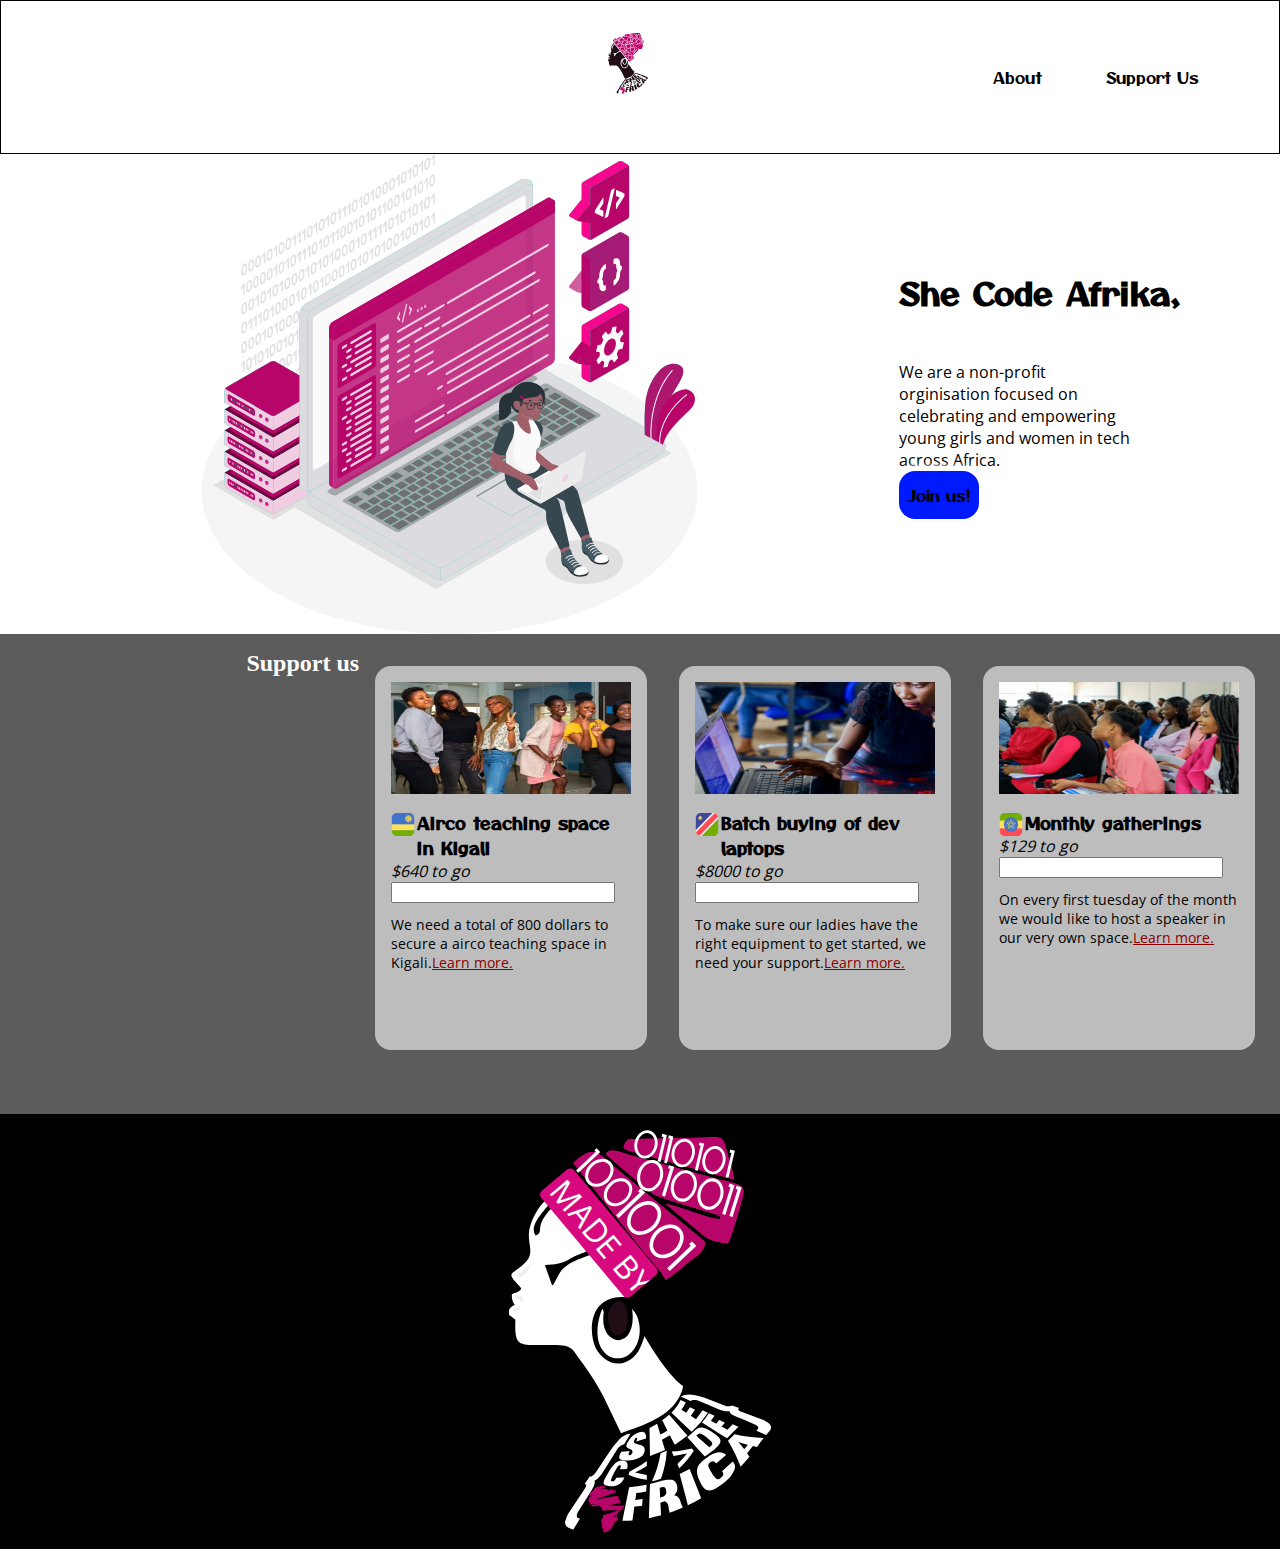
<file: index.html>
<html lang="en"><head>
    <meta charset="UTF-8">
    <meta http-equiv="X-UA-Compatible" content="IE=edge">
    <title>Home</title>
    <meta name="viewport" content="width-device, initial-scale=1">
    <link rel="stylesheet" href="css/home.css">
    <link rel="stylesheet" href="css/main.css">

    <link rel="img" href="images/logo.svg">

</head>

<body>
<header>
    <nav>
        <a href="#" class="nav-logo"><img src="images/logo.svg" alt=""></a>

        <ul class="nav-links">
            <li><a href="pages/about.html">About</a>
            </li>
            <li><a href="pages/support-us.html">Support Us</a>
            </li>
        </ul>
    </nav>
</header>

    <main>
        <section class="code-afrika">
            <div class="code-afrika_img">
                <img src="images/homepage.svg" alt="">
            </div>
            <div class="code-afrika_text">
                <h1>She Code Afrika, <span>women in Tech</span>
                </h1>

                <p>We are a non-profit orginisation focused on
                    celebrating and empowering young girls and
                    women in tech across Africa.
                </p>

                <button class="join">Join us!</button>
            </div>
        </section>

        <section class="support_us">
            <div class="block_info">
                <h2 class="support_title">Support us
                </h2>

                <article class="block_article">
                    <img src="images/group-of-people.jpg" alt="">

                    <div class="block_section">
                        <div class="img_icon">
                            <img src="images/rwanda.svg" alt="">
                        </div>
                        <div class="title_block">
                            <h3>Airco teaching space in Kigali
                            </h3>
                        </div>
                    </div>

                    <i>$640 to go</i>
                    <div class="progress_bar"><input type="bar"></div>
                    <p>We need a total of 800 dollars to secure a airco teaching space in Kigali.<a class="lees" href="#">Learn more.</a>
                    </p>
                </article>

                <article class="block_article">
                    <img src="images/working-on-laptop.jpg" alt="">
                    <div class="block_section">
                        <div class="img_icon">
                            <img src="images/namibia.svg" alt="">
                        </div>
                        <div class="title_block">
                            <h3>Batch buying of dev laptops
                            </h3>
                        </div>

                    </div>
                    <i>$8000 to go</i>
                    <div class="progress_bar"><input type=""></div>

                    <p>To make sure our ladies have the right equipment to get started, we need your support.<a class="lees" href="#">Learn more.</a></p> 
                </article>

                <article class="block_article">
                    <img src="images/event.jpg" alt="Dat is een event">
                    <div class="block_section">
                        <div class="img_icon">
                            <img src="images/ethiopia.svg" alt="">
                        </div>
                        <div class="title_block">
                            <h3>Monthly gatherings
                            </h3>
                        </div>
                    </div>
                    <i>$129 to go </i>
                    <div class="progress_bar"><input type=""></div>
                    <p>On every first tuesday of the month we would like to host a speaker in our very own space.<a class="lees" href="#">Learn more.</a>
                    </p>

                </article>
            </div>

        </section>
    </main>

    <footer>
        <img src="images/inverted-logo.svg" alt="foto">
        <div class="footer-text">
            <p>Made by yours truly for Arteveldehogeschool
            </p>
        </div>
    </footer>


</body>
</html>
</file>
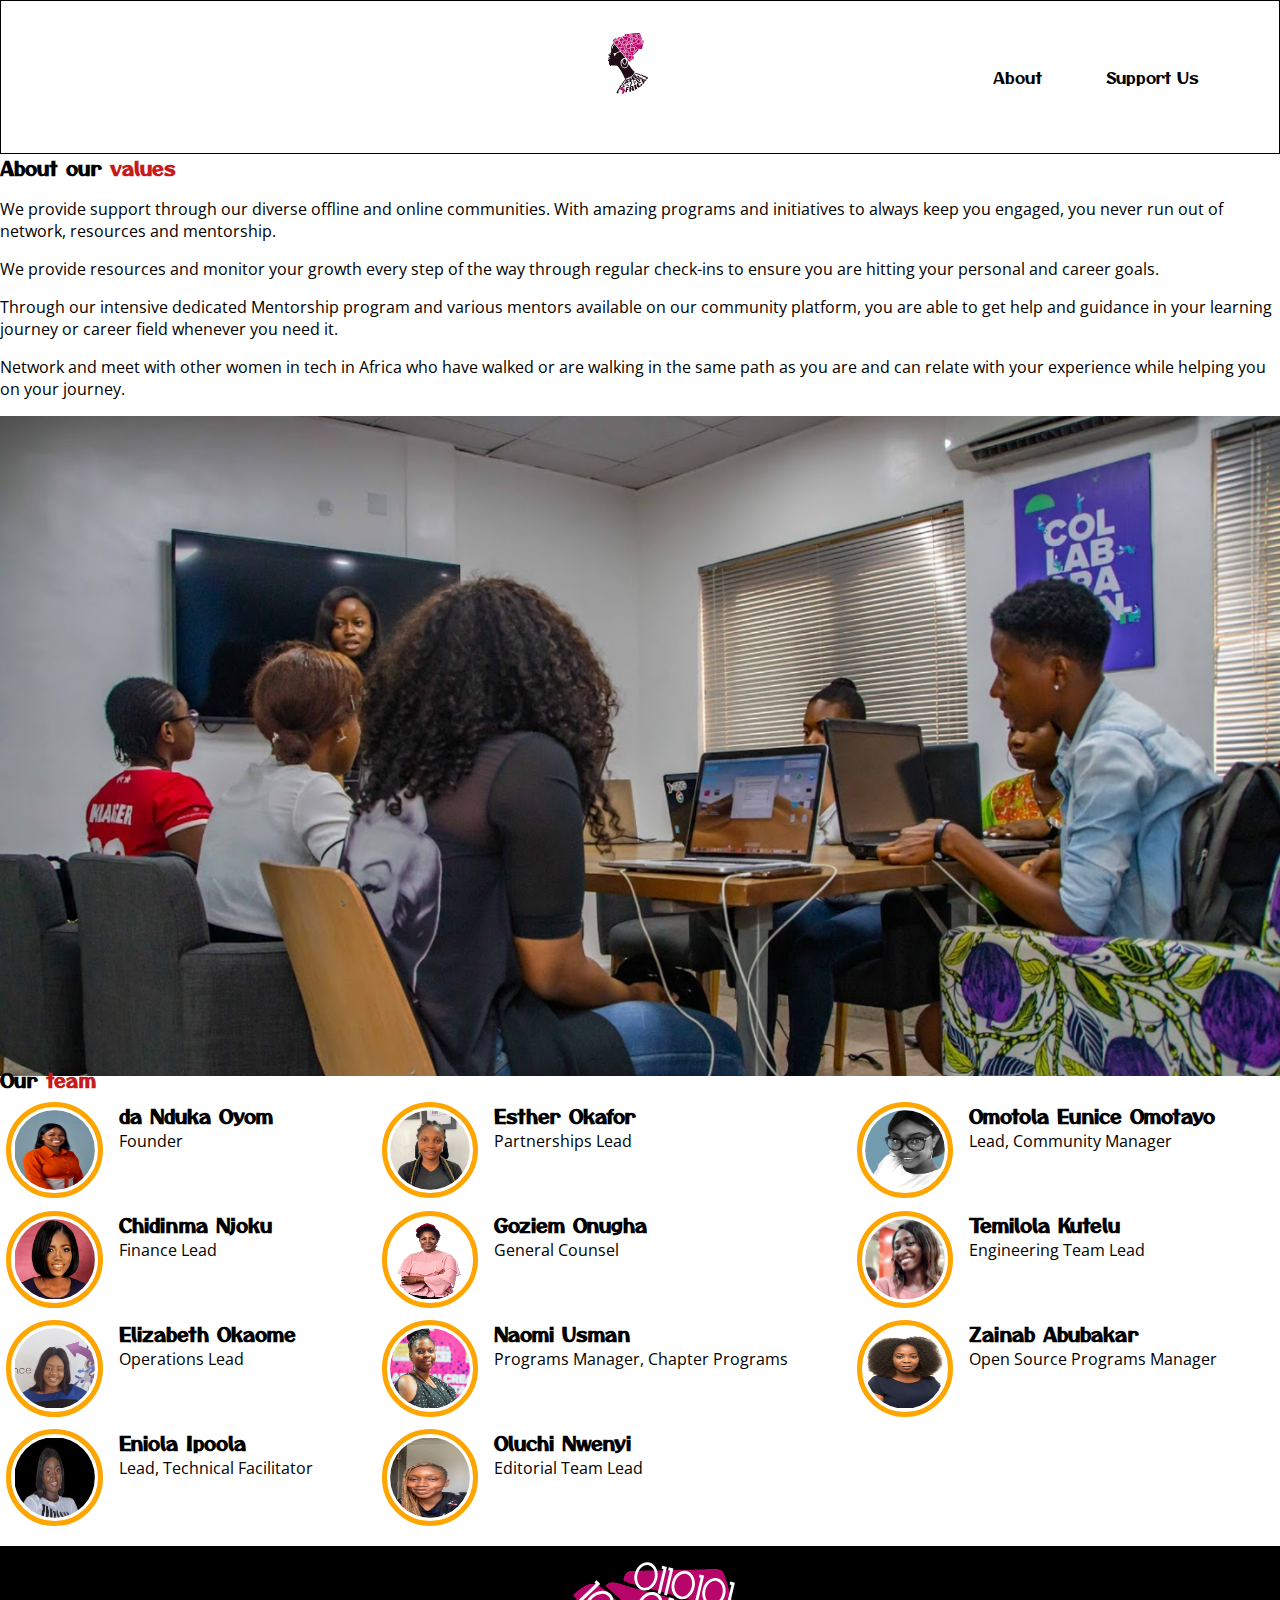
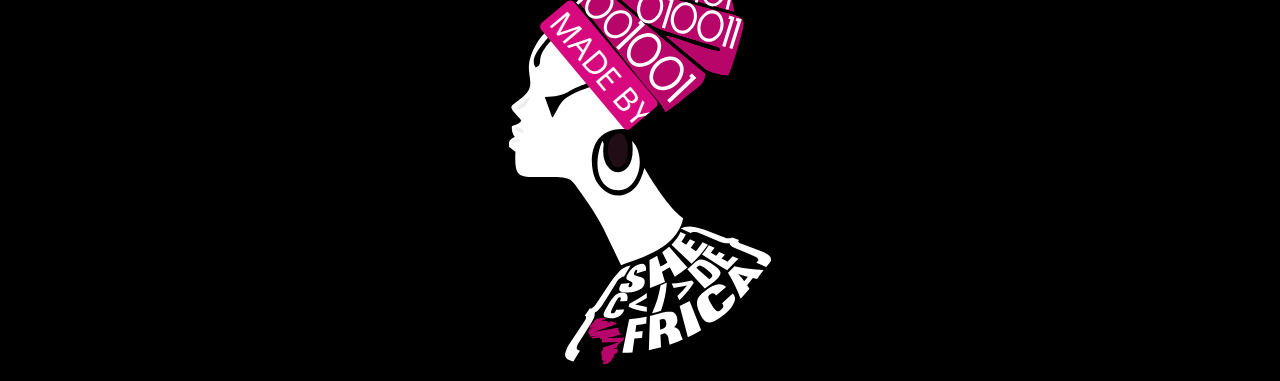
<file: pages/about.html>
<html lang="en"><head>
    <meta charset="UTF-8">
    <meta http-equiv="X-UA-Compatible" content="IE=edge">
    <meta name="viewport" content="width-device, initial-scale=1">
    <link rel="stylesheet" href="../css/about.css">
    <link rel="stylesheet" href="../css/main.css">
   
    
    <title>About</title>
</head>

<body>
    <header>
        <nav>
             <a href="../index.html" class="header_logo"><img src="../images/logo.svg " alt=""></a>
          <ul class="nav-links">
             <li class="active"><a href="about.html">About</a></li>
             <li><a href="support-us.html">Support Us</a></li>
          </ul>
        </nav>
    </header>

    <main>
        <section class="about">
            <h1>About our <span>values</span></h1>
            <p>We provide support through our diverse offline and online communities. With amazing programs and
                initiatives to always keep you engaged, you never run out of network, resources and mentorship.
            </p>
            <p>We provide resources and monitor your growth every step of the way through regular check-ins to ensure
                you are hitting your personal and career goals.
            </p>
             <p>Through our intensive dedicated Mentorship program and various mentors available on our community
                platform, you are able to get help and guidance in your learning journey or career field whenever you
                need it.
            </p>
            <p>Network and meet with other women in tech in Africa who have walked or are walking in the same path as
                you are and can relate with your experience while helping you on your journey.
            </p>


            <img src="../images/meeting-photo.png" alt="1">
        </section>

        <section class="team">
            <h2>Our <span>team</span>
            </h2>
            <div class="team_list">
                <div class="team-person">
                    <img src="../images/people/ada-nduka-oyom.jpg" alt="">
                    <div class="team_info">
                        <h2>da Nduka Oyom
                        </h2>    
                        <p>Founder
                        </p>

                    </div> 
                </div>
                <div class="team-person">
                    <img src="../images/people/chidinma-njoku.jpg" alt="">
                    <div class="team_info">
                        <h2>Chidinma Njoku
                        </h2>    
                        <p>Finance Lead
                        </p>

                    </div>
                </div>
                <div class="team-person">
                    <img src="../images/people/elizabeth-okaome.jpg" alt="">
                    <div class="team_info">
                        <h2>Elizabeth Okaome
                        </h2>    
                        <p>Operations Lead
                        </p>

                    </div>
                </div>
                <div class="team-person">
                    <img src="../images/people/eniola-ipoola.png" alt="">
                    <div class="team_info">
                        <h2>Eniola Ipoola
                        </h2>    
                        <p>Lead, Technical Facilitator
                        </p>

                    </div>
                </div>
                <div class="team-person">
                    <img src="../images/people/esther-okafor.jpg" alt="">
                    <div class="team_info">
                        <h2>Esther Okafor
                        </h2>    
                        <p>Partnerships Lead 
                        </p>

                    </div>
                </div>
                <div class="team-person">
                    <img src="../images/people/goziem-onugha.jpg" alt="">
                    <div class="team_info">
                        <h2>Goziem Onugha
                        </h2>    
                        <p>General Counsel
                        </p>

                    </div>
                </div>
                <div class="team-person">
                    <img src="../images/people/naomi-usman.jpg" alt="">
                    <div class="team_info">
                        <h2>Naomi Usman
                        </h2>    
                        <p>Programs Manager, Chapter Programs
                        </p>

                    </div>
                    
                </div>
                <div class="team-person">                    
                    <img src="../images/people/oluchi-nwenyi.jpg" alt="">
                    <div class="team_info">
                        <h2>Oluchi Nwenyi
                        </h2>    
                        <p>Editorial Team Lead
                        </p>

                    </div>

                </div>
                <div class="team-person">
                    <img src="../images/people/omotola-eunice-omotayo.png" alt="">
                    <div class="team_info">
                        <h2>Omotola Eunice Omotayo
                        </h2>    
                        <p>Lead, Community Manager
                        </p>

                    </div>
                </div>
                <div class="team-person">
                    <img src="../images/people/temilola-kutelu.jpg" alt="">
                    <div class="team_info">
                        <h2>Temilola Kutelu
                        </h2>    
                        <p>Engineering Team Lead
                        </p>

                    </div>
                </div>
                <div class="team-person">
                    <img src="../images/people/zainab-abubakar.jpg " alt="">
                    <div class="team_info">
                        <h2>Zainab Abubakar
                        
                        </h2>    
                        <p>Open Source Programs Manager
                        
                        </p>

                    </div>
                </div>
            </div>
        </section>
    </main>

    <footer>
        <img src="../images/inverted-logo.svg" alt="foto">
        <div class="footer-text">
            <p>Made by yours truly for Arteveldehogeschool
            
            </p>

        </div>
    </footer>


</body>
</html>
</file>
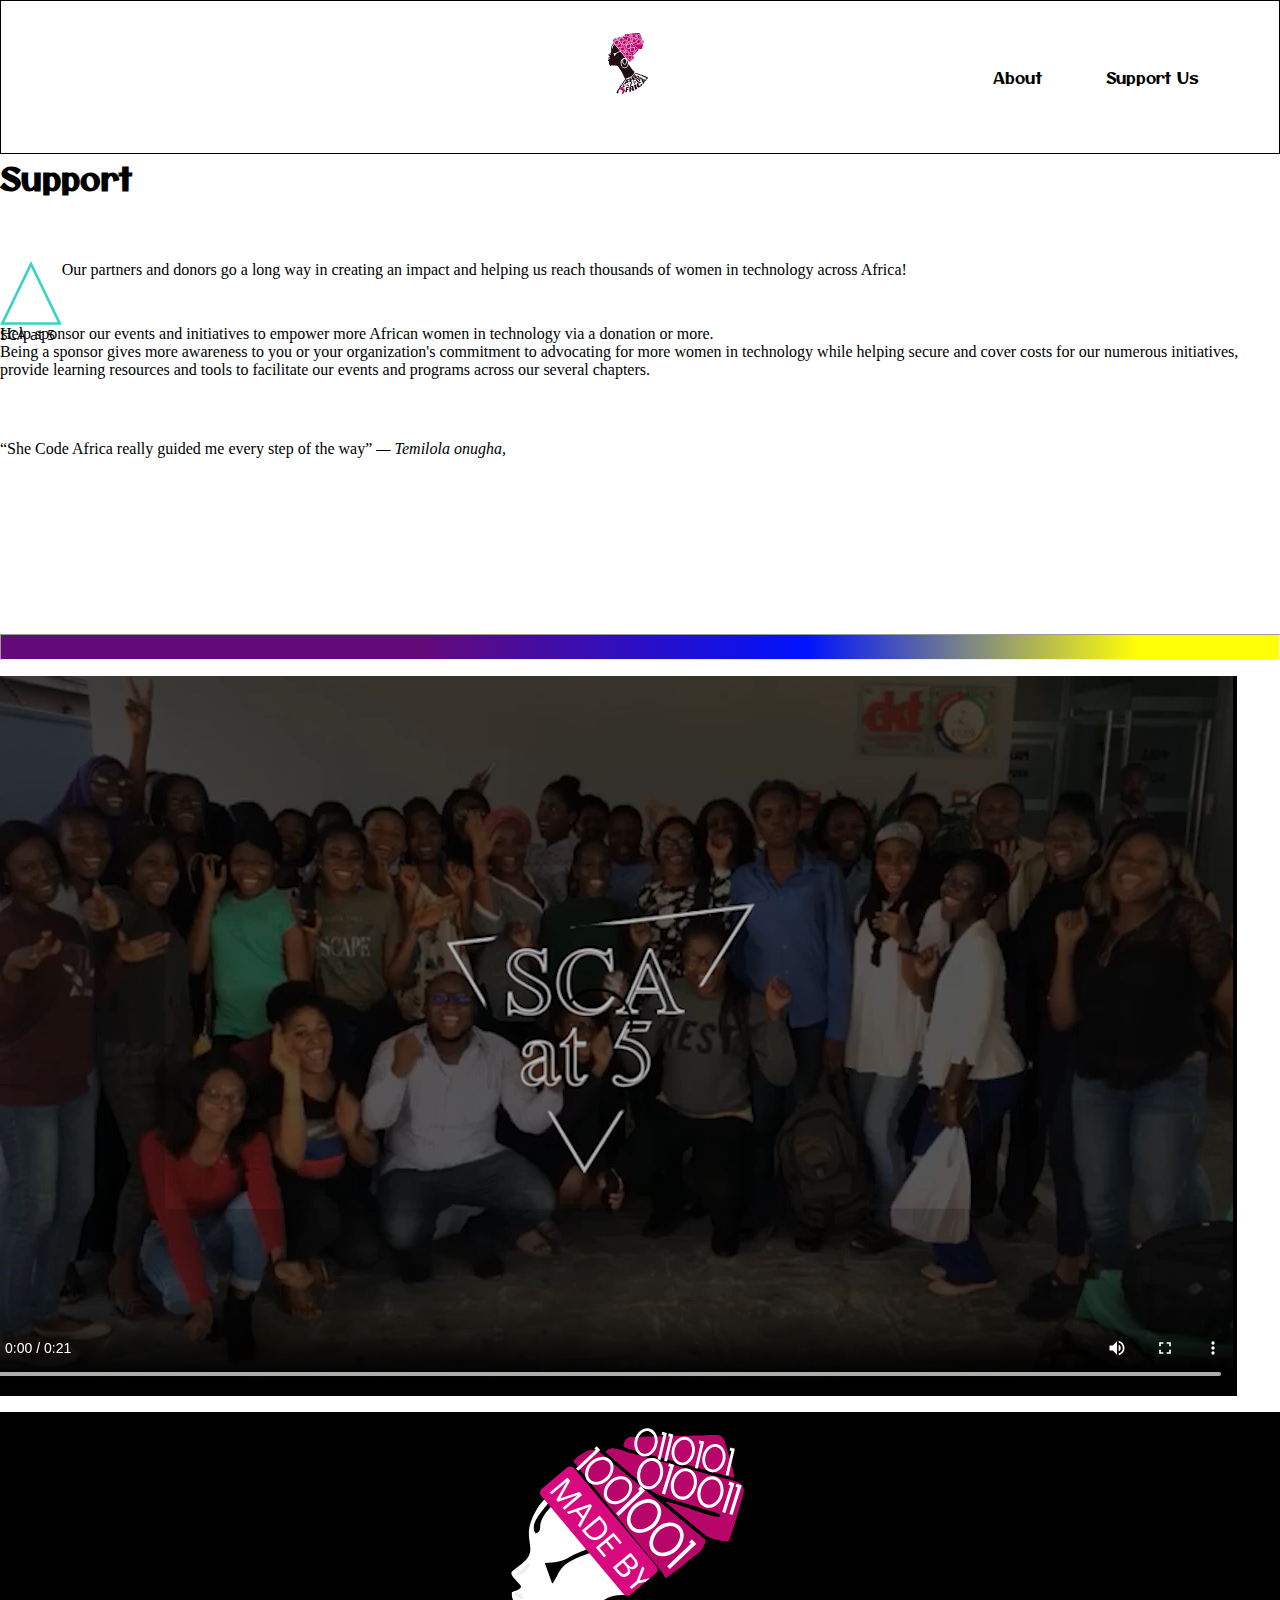
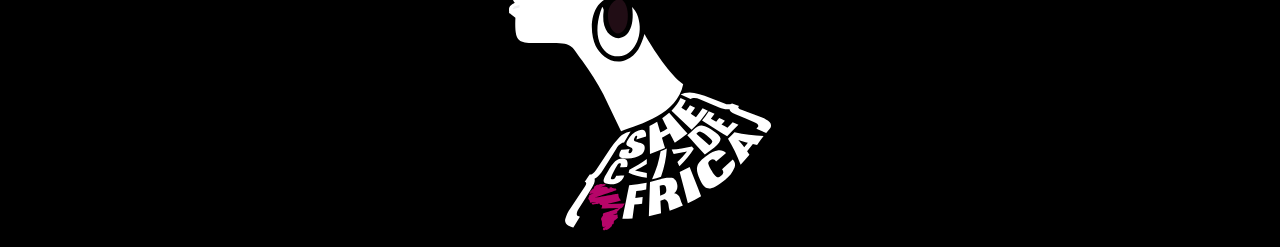
<file: pages/support-us.html>
<html lang="en"><head>
    <meta charset="UTF-8">
    <meta http-equiv="X-UA-Compatible" content="IE=edge">
    <meta name="viewport" content="width=device-width, initial-scale=1.0">
    <link rel="stylesheet" href="../css/main.css">
    <link rel="stylesheet" href="../css/support.css">
    <title>Support</title>
</head>

<body>
    <header>
        <nav>
            <a href="../index.html" class="header_logo"><img src="../images/logo.svg " alt=""></a>

             <ul class="nav-links">
             <li><a href="about.html">About</a></li>
             <li class="active"><a href="support-us.html">Support Us</a></li>
             </ul>
        </nav>     
    </header>

    <main>
        <section class="support">
            <h1>Support <span>us</span>
            </h1>

            <section class="support-text">
                <div class="support-logo">
                    <img src="../images/triangle.svg" alt="">
                    <p>SCA at 5</p>
                </div>
                <p>Our partners and donors go a long way in creating an impact and helping us reach thousands of women
                    in technology across Africa!
                </p>
                 <p>Help sponsor our events and initiatives to empower more African women in technology via a donation
                    or more.
                </p>
                 <p>Being a sponsor gives more awareness to you or your organization's commitment to advocating for more
                    women in technology while helping secure and cover costs for our numerous initiatives, provide
                    learning resources and tools to facilitate our events and programs across our several chapters.
                </p>
            </section>
            
            <blockquote class="support-block">
                <q>She Code Africa really guided me every step of the way</q>
                <cite> — Temilola onugha, <span>Summer Code Camp 2021</span></cite>
            </blockquote>
        </section>
        <hr> 
       
        

        <div class="video">
        <video src="../images/video.mp4" controls=""></video>
        </div>
       


    </main>

    <footer>
        <img src="../images/inverted-logo.svg" alt="foto">
        <div class="footer-text">
            <p>Made by yours truly for Arteveldehogeschool</p>
        </div>
    </footer>


</body>
</html>
</file>
<file: css/home.css>
main {
    background-color: rgb(255, 255, 255);
    
}

.code-afrika {
    background-color: rgb(255, 255, 255);
    height: 30rem;
    display: flex;
    
}
.code-afrika_img  img {
    height: 30rem;
} 

.code-afrika_img  {
    height: 30rem;
    width: 100%;
    
}

.code-afrika_text {
    display: flex;
    justify-content: center;
    flex-direction: column;
    font-family: sans-serif;
   
}
.code-afrika_text h1 {
    font-size: 2rem;
    font-family: "One";
}

.code-afrika_text h1 span {
    font-size: 2rem;
    font-family: "One";
    color: #fff;
}

.code-afrika_text p {
    font-size: 1rem;
    width: 15rem;
    font-family: "Open-sans";
}

.code-afrika_text button {
    font-size: 1rem;
    font-family: "One";
    background-color: rgb(0, 26, 255);
    border-radius: 1rem;
    width: 5rem;
    height: 3rem;
    border: none;
    cursor: pointer;
    box-shadow: 0px 0px 5px 5px rgb(255, 255, 255);
}

.code-afrika_text button:hover {
    font-size: 1.2rem;
    font-family: "One";
    background-color: rgb(0, 26, 255);
    border-radius: 8px 1rem 1rem 8px;
    width: 8rem;
    color: honeydew;
    height: 3rem;
    transition: 0.5s;
    box-shadow: 0px 0px 8px 8px gray;
}

.support_us {
    height: 30rem ;
    background-color: rgb(92, 92, 92);
    display: flex;

}

.block_info {
    margin-top: 1rem;
    display: flex;
    padding-left: 18%;
}

.support_title {
    font-size: 1.5rem;
    font-family:0n "Open-sans";
    color: #fffcfc;
    display: flex;
padding-left: 16px;
justify-content: left;

}

.block_article { 
    
    width: 15rem;
    height: 22rem;
    background-color: rgb(189, 189, 189);
    padding: 1rem;
    margin: 1rem;
    border-radius: 1rem;
    
}

.block_article img{
    width: 15rem;
    height: 7rem; 
}

.block_section {
    display: flex;
}

.block_section .img_icon{
    height: 1.1rem;
    width: 1.1rem;

}
.block_section .img_icon img{
    margin-top: 1.2rem;
    height: 1.4rem;
    width: 1.5rem;
}
.title_block {
    padding-left: 0.5rem; 
    font-family: "One";
    font-size: 0.9rem;
    margin-top: 1rem;
}

.block_article i {
    font-family: "Open-sans";
    font-size: 1rem;
    margin-top: 1rem;

}
.block_article input {
    width: 14rem;
}

.block_article p {
    font-family: "Open-sans";
    font-size: 0.9rem;
    margin-top: 5%;
}
.block_article a {
    font-family: "Open-sans";
    font-size: 0.9rem;
    color: darkred;
}
</file>
<file: css/main.css>
*{
  margin: 0;

}

@font-face {
    font-family: "One";
    src: url("../Fonts/OtomanopeeOne-Regular.ttf");
}


@font-face {
    font-family: "Open-sans";
    src: url("../Fonts/OpenSans/OpenSans-Regular.ttf");
}

body html 
{
    padding: 0;
    margin: 0;
    max-width: 100%;
}

header 
{
    display: flex;
    border: rgb(0, 0, 0) 1px solid;
    background:rgb(255, 255, 255);
    
    
}

nav 
{
    display: flex;
    margin: 1rem;
    width: 100%;
    padding-left: 45%;
    justify-content: space-between;

}
nav-logo 
{
    text-decoration: none;
    color: inherit;
    width: 5rem;

}


img {
    width: 100%;
}

nav a {
    text-decoration: none;
    color: inherit;
    width: 2.5rem;
    height: 5rem;
    padding: 1rem;
    font-family: "One";
    font-size: 1rem;
    transition: 00.5s;
    
}

li {
    list-style: none;
    padding: 1rem ;
    justify-content: center;
    text-align: center;
}
nav-logo img
{
    max-height: 1rem;
    max-width: 1rem;
    width: 3rem;
    height: 5rem;
    border: 2px red;

}
nav a:hover {
    color: rgb(243, 231, 221);
    background-color: sandybrown;
    border-radius: 10%;
    font-family: "One";;
}


ul
{
    display: flex;
    padding: 1rem;
    margin: 1rem;
    
}
nav-liks ul  
{
    display: flex;
    padding: 1rem;
    margin: 1rem;
}



footer {
    background-color: #000000;
    justify-content: center;
    position: relative;
    display: flex;
}

footer img {
  padding: 14.5px;
  width: 20.4%;
    
    
}

.footer-text {
    width: 10%;
    border-radius: 5px;
    background-color: #d8097e;
    overflow:hidden;
    transform-origin: bottom left;
    top: 8.6%;
    padding: 0 5px;
    text-transform: uppercase; 
    position: absolute;
    font-size: 2.5vw;
    left: 42%;
    font-family: "Open-sans", sans-serif;
    transform: rotateZ(50deg);
    white-space: nowrap;
    color: #fff;
    
   
     

}

.footer-text p {
    position: relative;
    display: block; 
    animation: 20s infinite linear run;
    margin: auto;
   
}

@keyframes run{
    0% {
        left: 400px;
    }
    50% {
        left: -750px;
    }
    100% {
        left: -1500;
    }
}
</file>
<file: css/about.css>
.about {
    height: 55rem;
    
}

.about h1 {
    font-size: 1.2rem;
    font-family: "One";
    
}

.about span{
    color: rgb(199, 26, 26);
    font-size: 1.2rem;
    font-family: "One";
}
.about p{
    font-size: 1rem;
    font-family: "Open-sans";
    margin-top: 1rem;
}

.about img {
    margin-top: 1rem;
    height: 75%;
}
.team {
    margin-top: 2rem;
    height: 30rem;
}

.team h2{   
    font-size: 1.2rem;
    font-family: "One";
}
.team span{
    color: rgb(199, 26, 26);
    font-size: 1.2rem;
    font-family: "One";
}



.team_list {
    display: flex;
    height: 30rem;
    margin-top: 0.1rem;
    flex-direction: column;
    flex-wrap: wrap;
}

.team-person {
display: flex;
padding: 0.5%;

}
.team-person img {
    border:5px solid orange;
    padding: 0.2em;
    height: 5rem;
    width: 5rem;
    border-radius: 50%;
}

.team-person h2 {
    padding-left: 1rem;
    font-size: 1.2rem;
    font-family: "One";
}

.team-person p {
    padding-left: 1rem;
    font-size: 1rem;
    font-family: "Open-sans";
}
</file>
<file: css/support.css>
.support {
    height: 30rem;
    background-color: rgb(255, 255, 255);
}

.support h1 {
    font-size: 2rem;
    font-family: "One";
}
.support span {
    color: #fff;
}

.support-text {
    display: flex;
    height:15rem;
    flex-wrap: wrap;
    align-content: center;
}

.support-logo {
    height:4rem;
}

.support-logo img{
    height:4rem;
    
}

.support-logo p{
    font-size: 0.9rem;
    font-family: "Open-sans";
}

hr {
    height: 1.5rem;
    background: rgb(99,9,121);
background: -moz-linear-gradient(90deg, rgba(99,9,121,1) 33%, rgba(0,19,255,1) 63%, rgba(255,255,5,1) 89%);
background: -webkit-linear-gradient(90deg, rgba(99,9,121,1) 33%, rgba(0,19,255,1) 63%, rgba(255,255,5,1) 89%);
background: linear-gradient(90deg, rgba(99,9,121,1) 33%, rgba(0,19,255,1) 63%, rgba(255,255,5,1) 89%);
filter: progid:DXImageTransform.Microsoft.gradient(startColorstr="#630979",endColorstr="#ffff05",GradientType=1);
    }

.video {
    margin: 1rem;
    display: flex;
    padding-left: 11%;
    justify-content: center;
    width:calc(100% - 400px);
    align-items: center;
    
}
</file>
